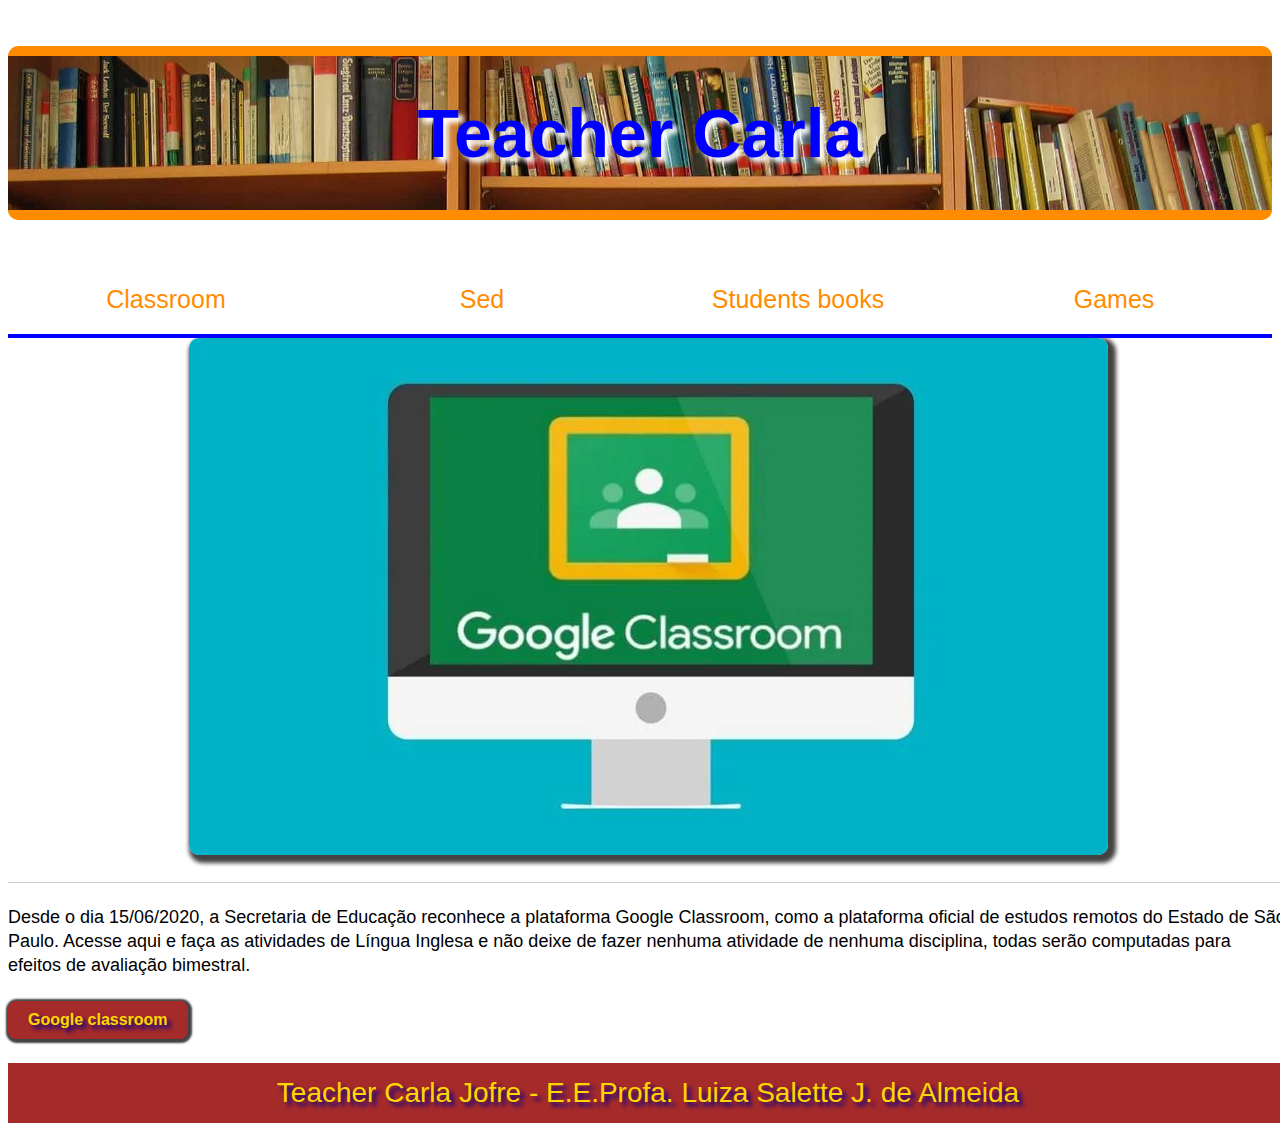
<file: index.html>
<!DOCTYPE html>
<html lang="pt" dir="ltr">
<head>
  <link rel="stylesheet" href="style.css">
  <meta charset="utf-8">
  <meta name="author" content="Teacher Carla">
    <meta name="viewport" content="width=device-width, initial-scale=1.0">
  <title>Web classes</title>
</head>
<body>
  <header>
    <h1>Teacher Carla</h1>
  </header>
  <nav>
  <a href="index.html">Classroom</a>
  <a href="secretaria.html">Sed</a>
  <a href="cadernos.html">Students books</a>
 <a href="games.html">Games</a>
</nav>
  <main class="container">
<img src="classroom.png" alt="Classroom">
<h2></h2>
<p>Desde o dia 15/06/2020, a Secretaria de Educação reconhece a plataforma
Google Classroom, como a plataforma oficial de estudos remotos do Estado de
São Paulo. Acesse aqui e faça as atividades de Língua Inglesa e não deixe de fazer
nenhuma atividade de nenhuma disciplina, todas serão computadas para efeitos
de avaliação bimestral.</p>
<a class="btn" href="https://accounts.google.com/signin/v2/identifier?service=classroom&passive=1209600&continue=https%3A%2F%2Fclassroom.google.com%2Fu%2F0%2Fh%3Fhl%3Dpt-BR&followup=https%3A%2F%2Fclassroom.google.com%2Fu%2F0%2Fh%3Fhl%3Dpt-BR&hl=pt-BR&flowName=GlifWebSignIn&flowEntry=ServiceLogin">Google classroom</a>
</section>
      </article>
      <footer>
<small>Teacher Carla Jofre - E.E.Profa. Luiza Salette J. de Almeida
</small>
 </footer>
</body>
</html>
</file>
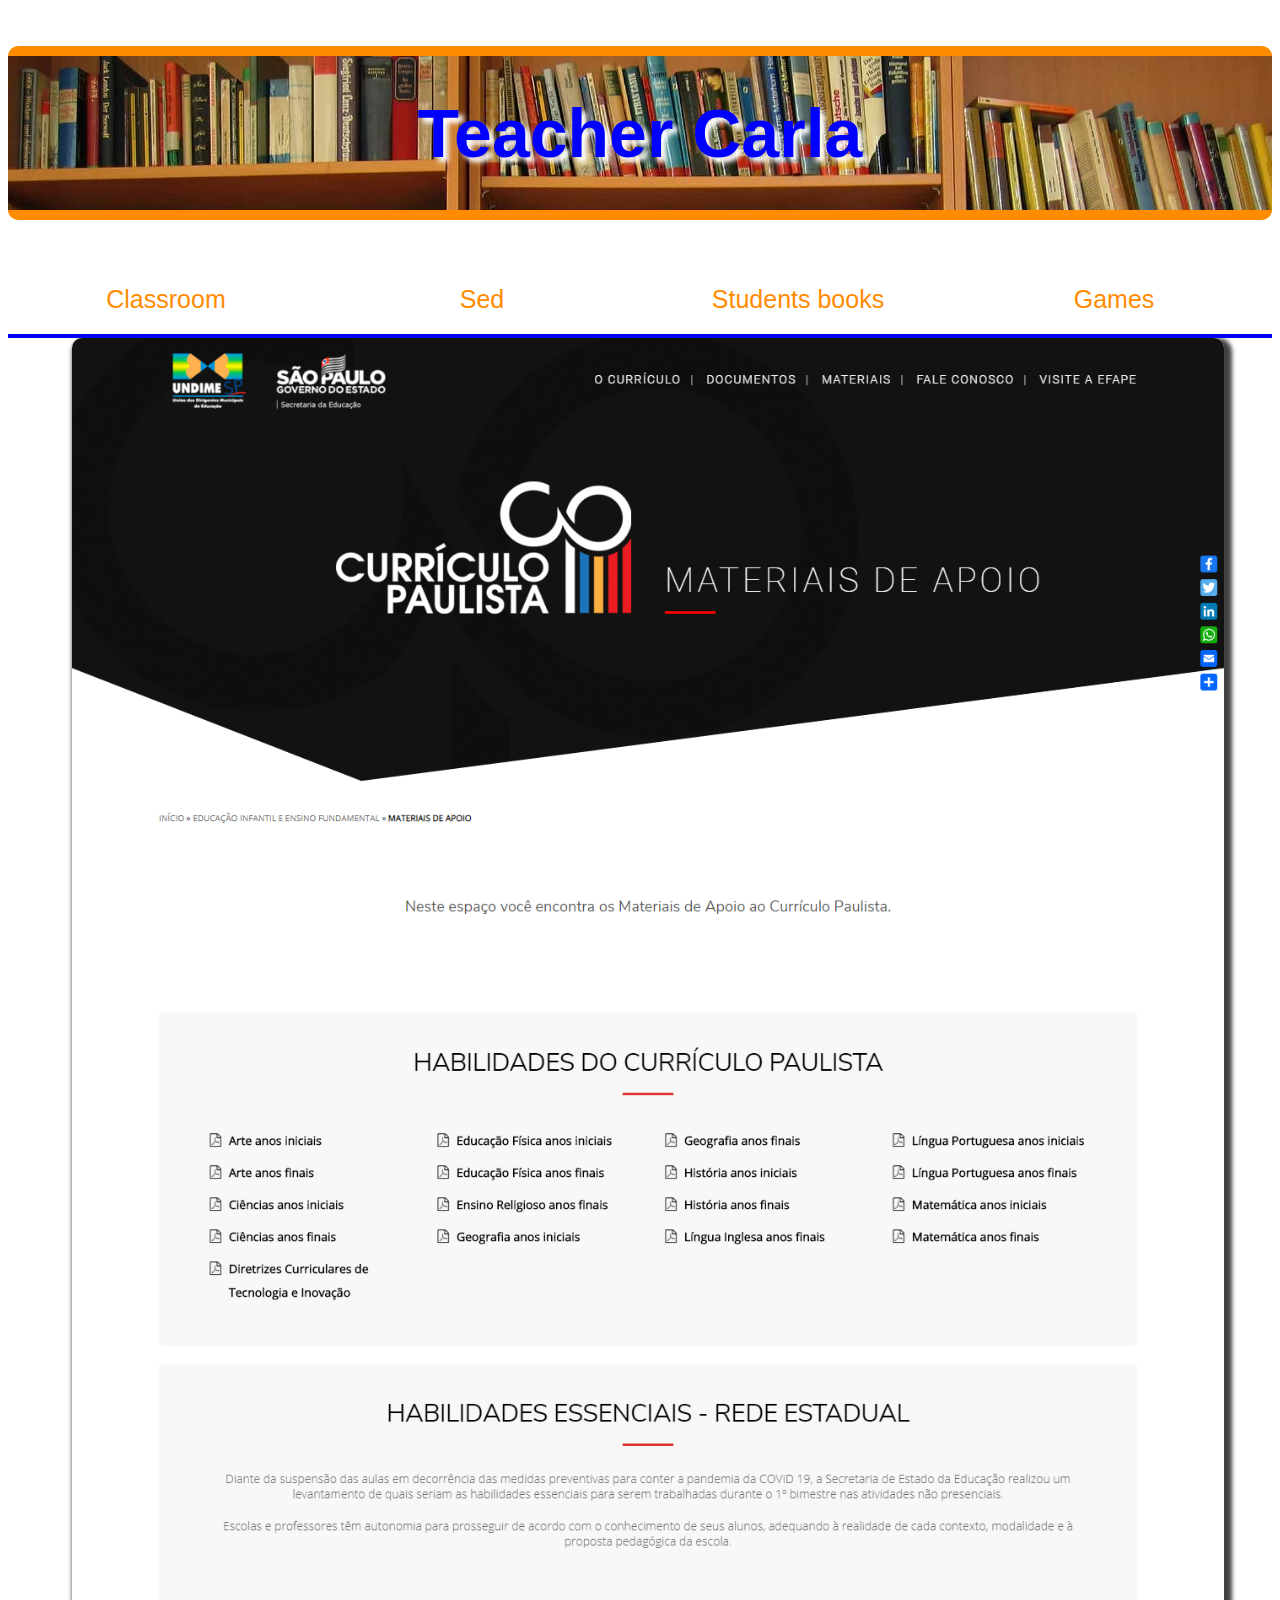
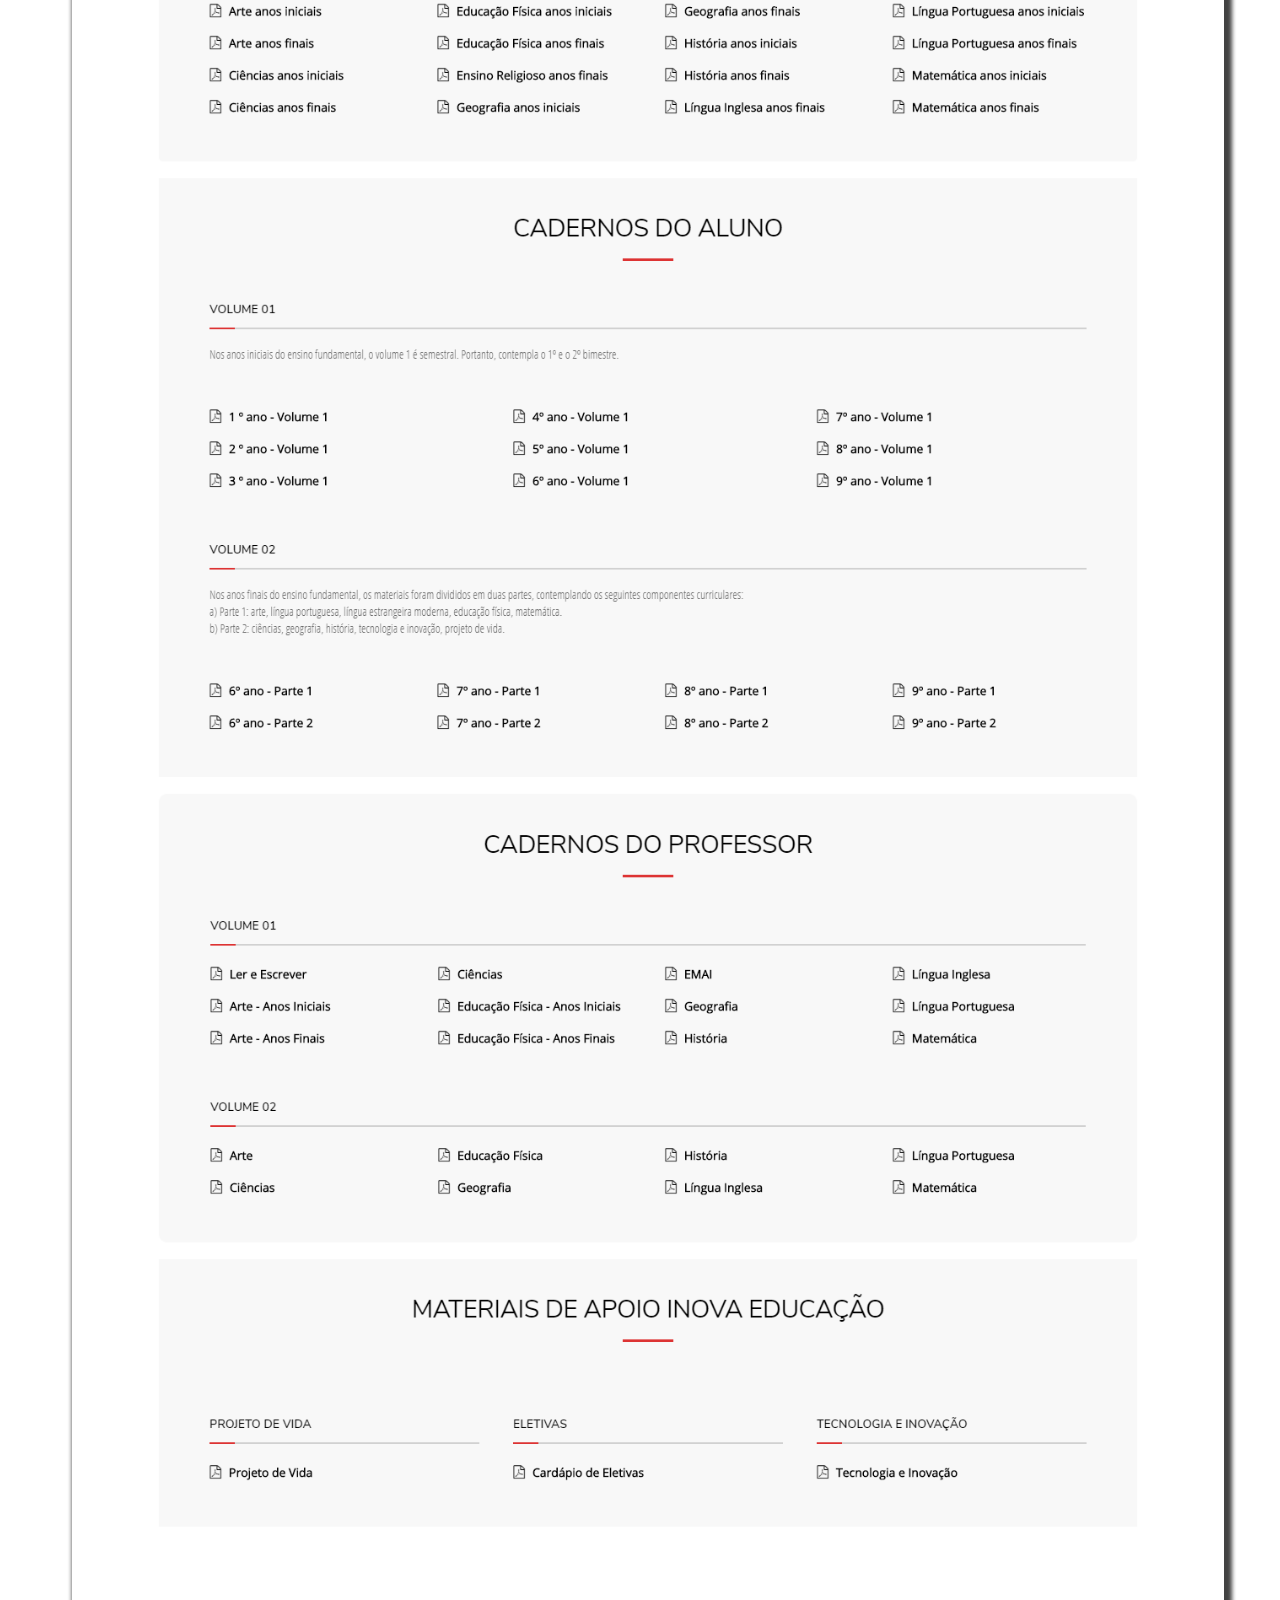
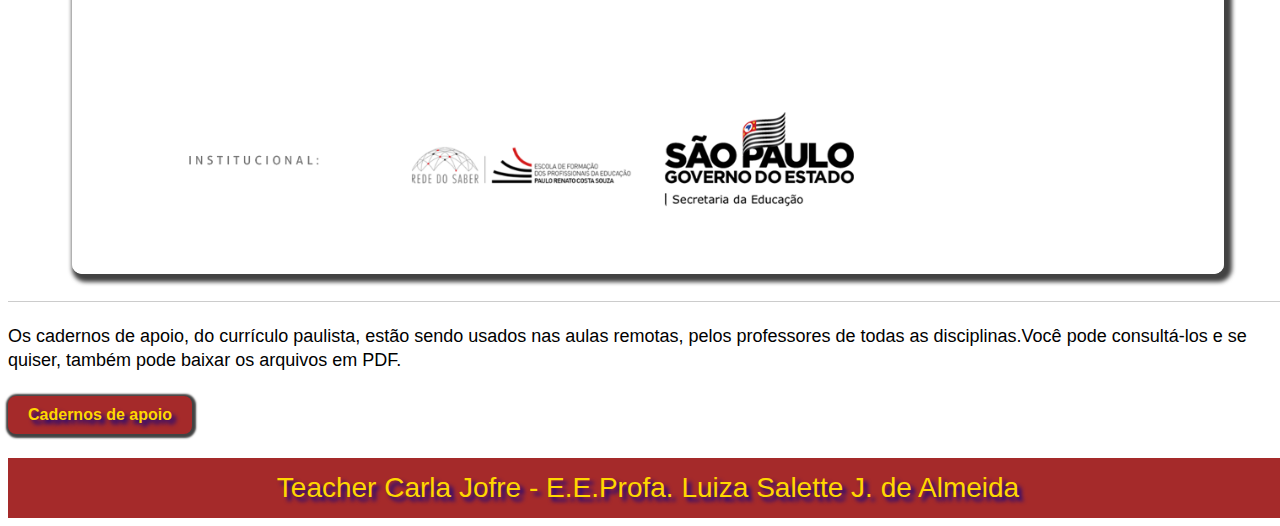
<file: cadernos.html>
<!DOCTYPE html>
<html lang="pt" dir="ltr">
<head>
  <link rel="stylesheet" href="style.css">
  <meta charset="utf-8">
<meta name="author" content="Teacher Carla">
      <meta name="viewport" content="width=device-width, initial-scale=1.0">
    <title>Web classes</title>
  </head>
  <body>
    <header>
      <h1>Teacher Carla</h1>
    </header>
    <nav>
    <a href="index.html">Classroom</a>
    <a href="secretaria.html">Sed</a>
    <a href="cadernos.html">Students books</a>
   <a href="games.html">Games</a>
  </nav>
    <main class="container">
  <img src="curriculopaulista.png" alt="Cadernos">
  <h2></h3>
  <p>Os cadernos de apoio, do currículo paulista, estão sendo usados nas aulas
    remotas, pelos professores de todas as disciplinas.Você pode consultá-los
  e se quiser, também pode baixar os arquivos em PDF.</p>
<a class="btn" href="https://efape.educacao.sp.gov.br/curriculopaulista/educacao-infantil-e-ensino-fundamental/materiais-de-apoio/">Cadernos de apoio<a/>
</section>
</article>
<footer>
  <small>Teacher Carla Jofre - E.E.Profa. Luiza Salette J. de Almeida
  </small>
</footer>
</body>
</html>
</file>
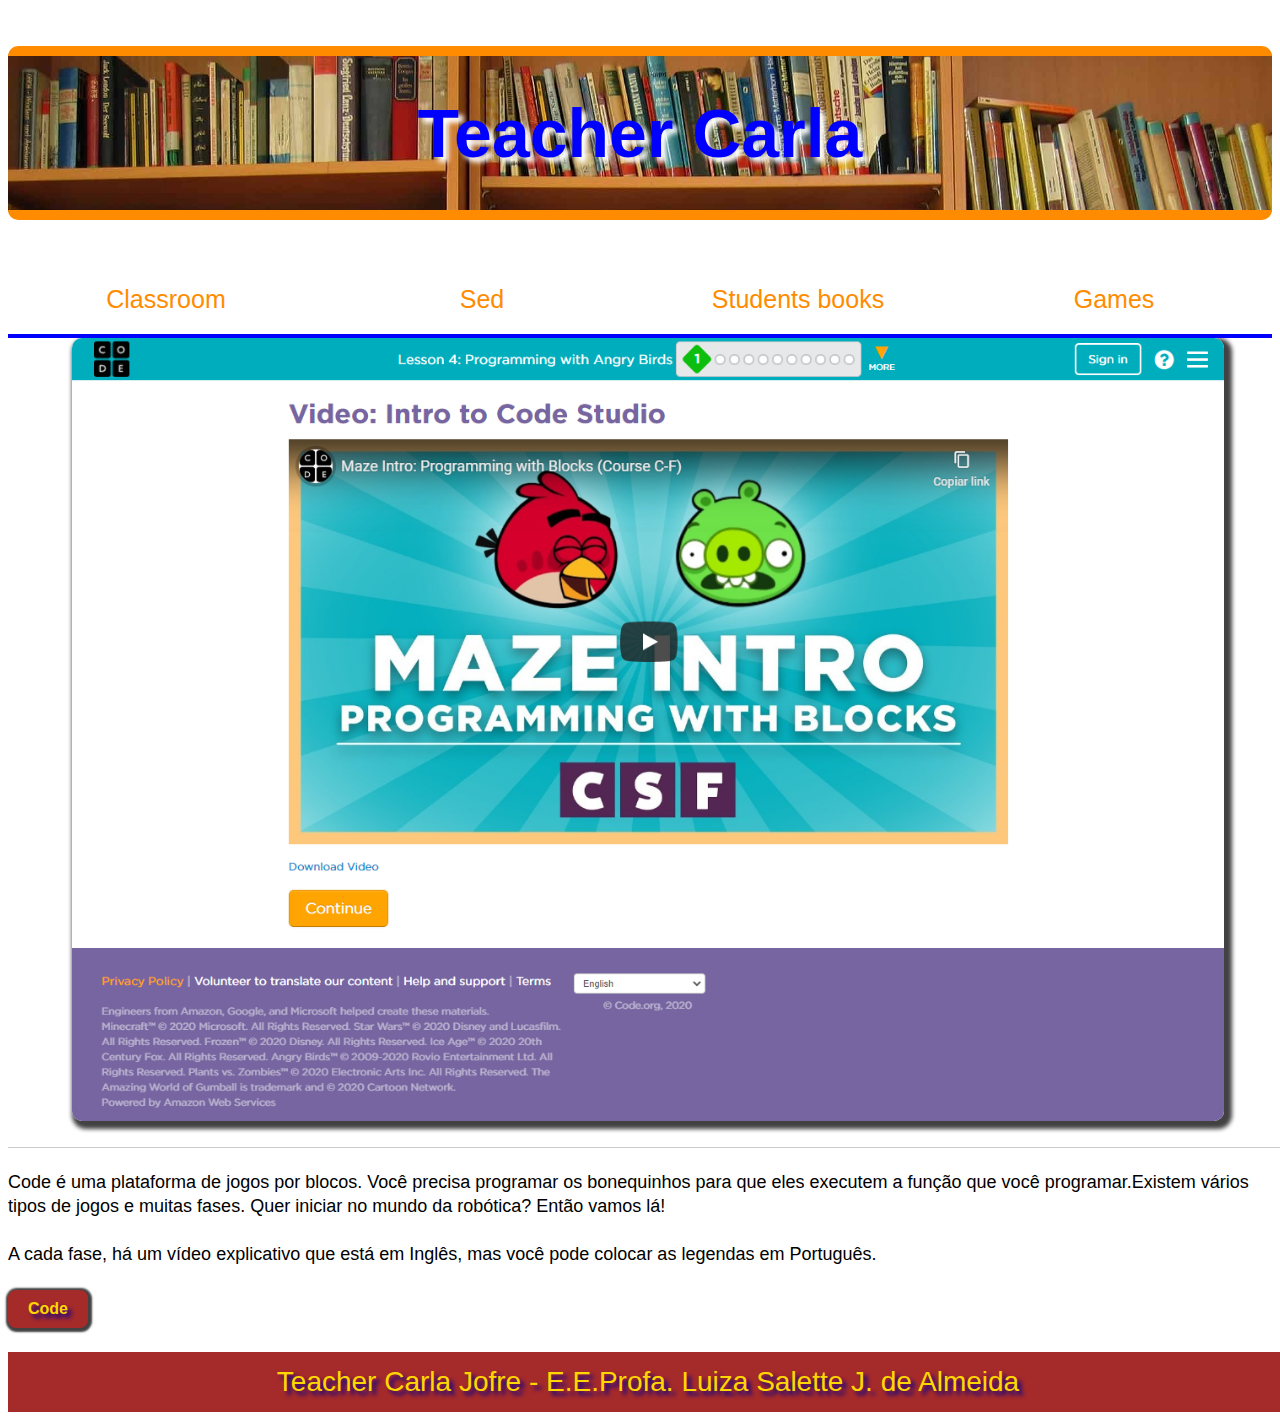
<file: games.html>
<!DOCTYPE html>
<html lang="pt" dir="ltr">
<head>
  <link rel="stylesheet" href="style.css">
  <meta charset="utf-8">
  <meta name="author" content="Teacher Carla">
    <meta name="viewport" content="width=device-width, initial-scale=1.0">
  <title>Web classes</title>
</head>
<body>
  <header>
    <h1>Teacher Carla</h1>
  </header>
  <nav>
  <a href="index.html">Classroom</a>
  <a href="secretaria.html">Sed</a>
  <a href="cadernos.html">Students books</a>
 <a href="games.html">Games</a>
</nav>
  <main class="container">
<img src="code.png" alt="Games">
<h2></h3>
  <p>Code é uma plataforma de jogos por blocos. Você precisa programar os bonequinhos
    para que eles executem a função que você programar.Existem vários tipos de jogos
    e muitas fases. Quer iniciar no mundo da robótica? Então vamos lá!</p>
    <p>A cada fase, há um vídeo explicativo que está em Inglês, mas você pode colocar
      as legendas em Português.</p>
    <a class="btn" href="https://studio.code.org/s/coursec-2019/stage/4/puzzle/1">Code</a>
</section>
      </article>
      <footer>
        <small>Teacher Carla Jofre - E.E.Profa. Luiza Salette J. de Almeida
        </small>
 </footer>
</body>
</html>
</file>
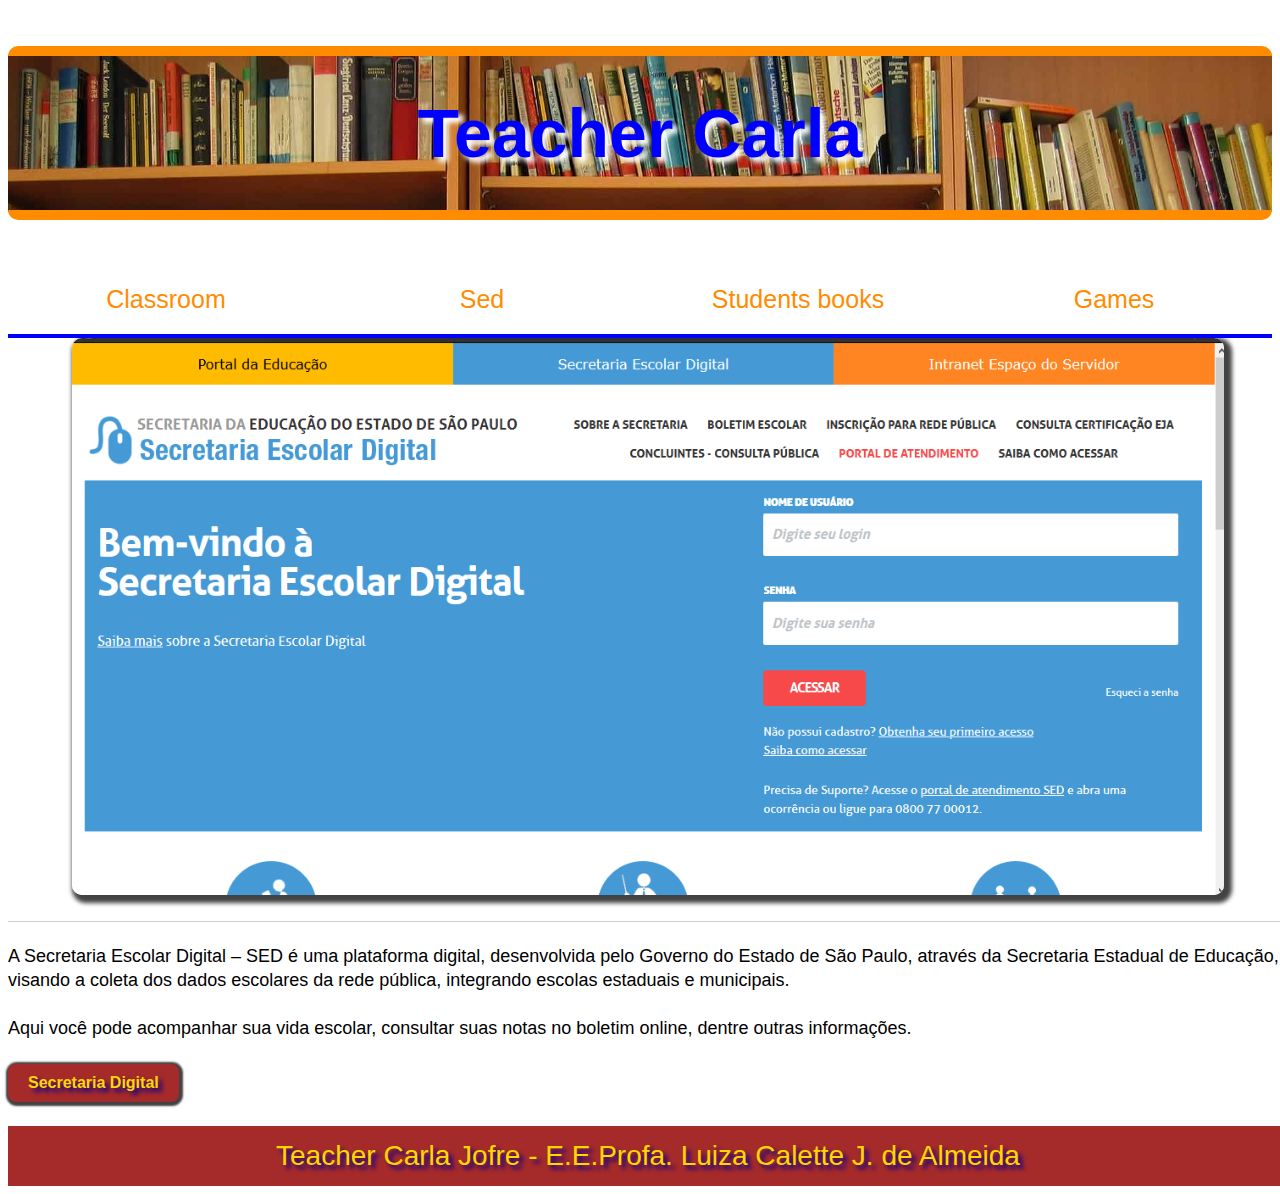
<file: secretaria.html>
<!DOCTYPE html>
<html lang="pt" dir="ltr">
<head>
  <link rel="stylesheet" href="style.css">
  <meta charset="utf-8">
<meta name="author" content="Teacher Carla">
      <meta name="viewport" content="width=device-width, initial-scale=1.0">
    <title>Web classes</title>
  </head>
  <body>
    <header>
      <h1>Teacher Carla</h1>
    </header>
    <nav>
    <a href="index.html">Classroom</a>
    <a href="secretaria.html">Sed</a>
    <a href="cadernos.html">Students books</a>
   <a href="games.html">Games</a>
  </nav>
<main class="container">
<img src="secretaria.png" alt="Secretaria">
  <h2></h3>
  <p>A Secretaria Escolar Digital – SED é uma plataforma digital, desenvolvida
pelo Governo do Estado de São Paulo, através da Secretaria Estadual de Educação,
visando a coleta dos dados escolares da rede pública, integrando escolas estaduais
e municipais.</p><p> Aqui você pode acompanhar sua vida escolar, consultar suas notas no boletim
online, dentre outras informações.</p>
<a class="btn" href="https://sed.educacao.sp.gov.br/">Secretaria Digital<a/>
</section>
</article>
<footer>
  <small>Teacher Carla Jofre - E.E.Profa. Luiza Calette J. de Almeida
  </small>
</footer>
</body>
</html>
</file>
<file: style.css>
style.css
@import url('https://fonts.googleapis.com/css2?family=Jost:wght@100;300;400;600;800&display=swap');
html * {
  box-sizing: border-box;
  margin: 0;
  padding: 0;
}
  body{
  font-family: 'Jost', sans-serif;
}

h1 {
  background-color: #A52A2A;
  background-image: url("livros.jpg");
  background-repeat: no-repeat;
  background-position: top;
  background-size: cover;
  border-top: 10px solid #FF8C00;
  border-bottom: 10px solid #FF8C00;
  color: blue;
  font-size: 68px;
  font-weight: 40px;
  padding: 38px 34px;
  text-shadow: 5px 5px 5px white;
  border-radius: 10px;
  text-align: center;
  }

main.container {
  width: 100vw;
  margin: auto;

}
nav {
  display: grid;
  grid-template-columns: repeat(4, 1fr);
}
nav > a {
  border-bottom: 4px solid blue;
  color: #FF8C00;
  font-size: 25px;
  padding: 20px 20px;
  text-decoration: none;
  text-align: center;
  transition: all 0.3s;

  }
nav > a:hover {
  background-color: blue;
  border-bottom: 4px solid #00008B;
}

img {
  box-shadow: 4px 4px 4px 4px #424242;
  max-width: 90%;
  border-radius: 10px;
  display: block;
  margin-left: auto;
  margin-right: auto;

}

h2 {
  border-bottom: 1px solid #ccc;
  color: #424242;
  font-size: 32px;
  margin-bottom: 22px;
}
p {
  font-size: 18px;
  line-height: 24px;
  margin-bottom: 24px;
}
p > a {
  color: #0000FF;
  font-size: 20px;
  font-weight: 600;
  letter-spacing: 1px;
}
p > a:hover {
  opacity: 0.8;
}
p > span {
  background-color: #0000FF;
  padding: 0 4px;
}
iframe {
  display: block;
  max-width: 20%;
  margin: 24px auto;
}
footer {
  background-color: #A52A2A;
  display: flex;
  align-items: center;
  justify-content: center;
  height: 60px;
  margin-top: 24px;
}
footer > small {
  color:#FFD700;
  font-size: 28px;
  text-shadow: 4px 4px 4px #00008B;
}
footer > small a {
  color: orange;
  text-decoration: none;
}
footer > small a:hover {
  text-decoration: line-through;
}

.btn {
  background-color: #A52A2A;
  color:#FFD700;
  padding: 10px 20px;
  display: inline-block;
  text-decoration: none;
  text-shadow: 4px 4px 4px #00008B;
  font-weight: 700;
  box-shadow: 1px 1px 2px 3px #424242;
  tansition all: 0.4s;
  border-radius: 8px;
}
  .btn:hover {
    color:blue;
    background-color: orange;
  }
</file>
